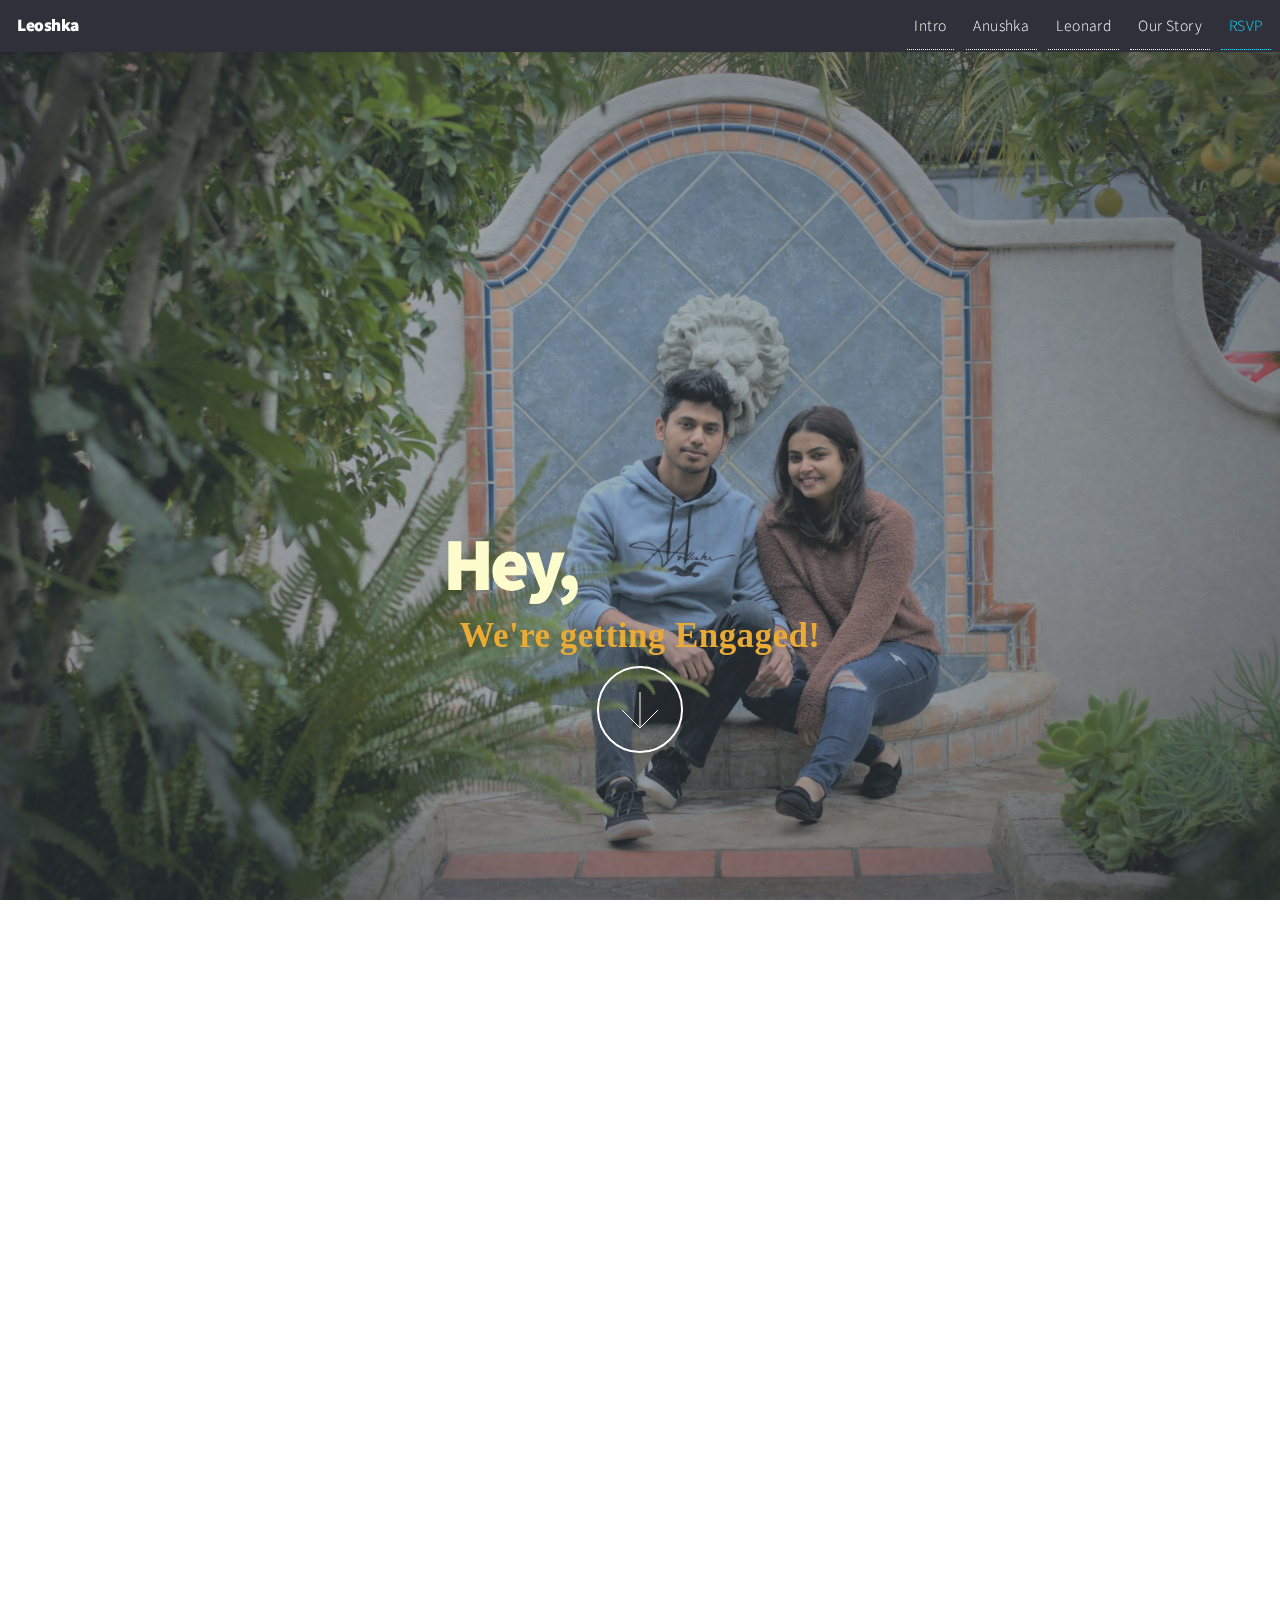
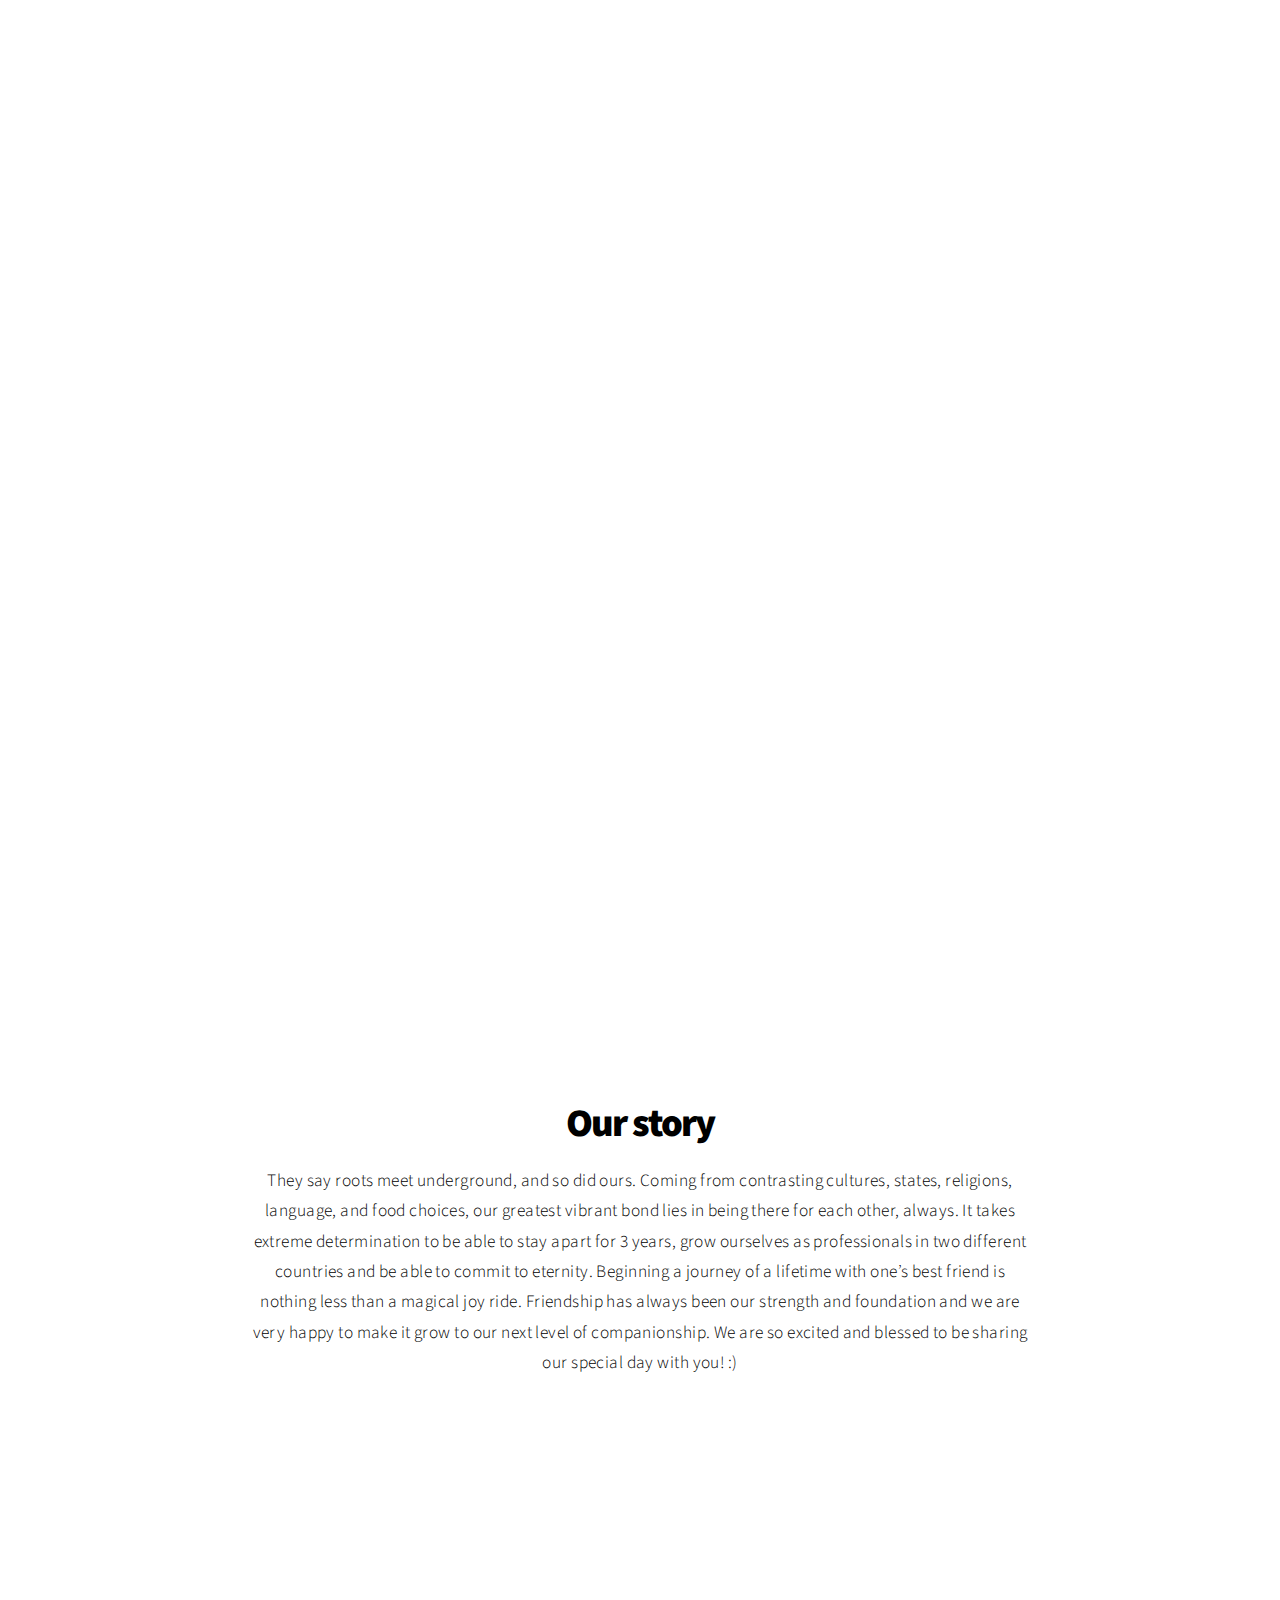
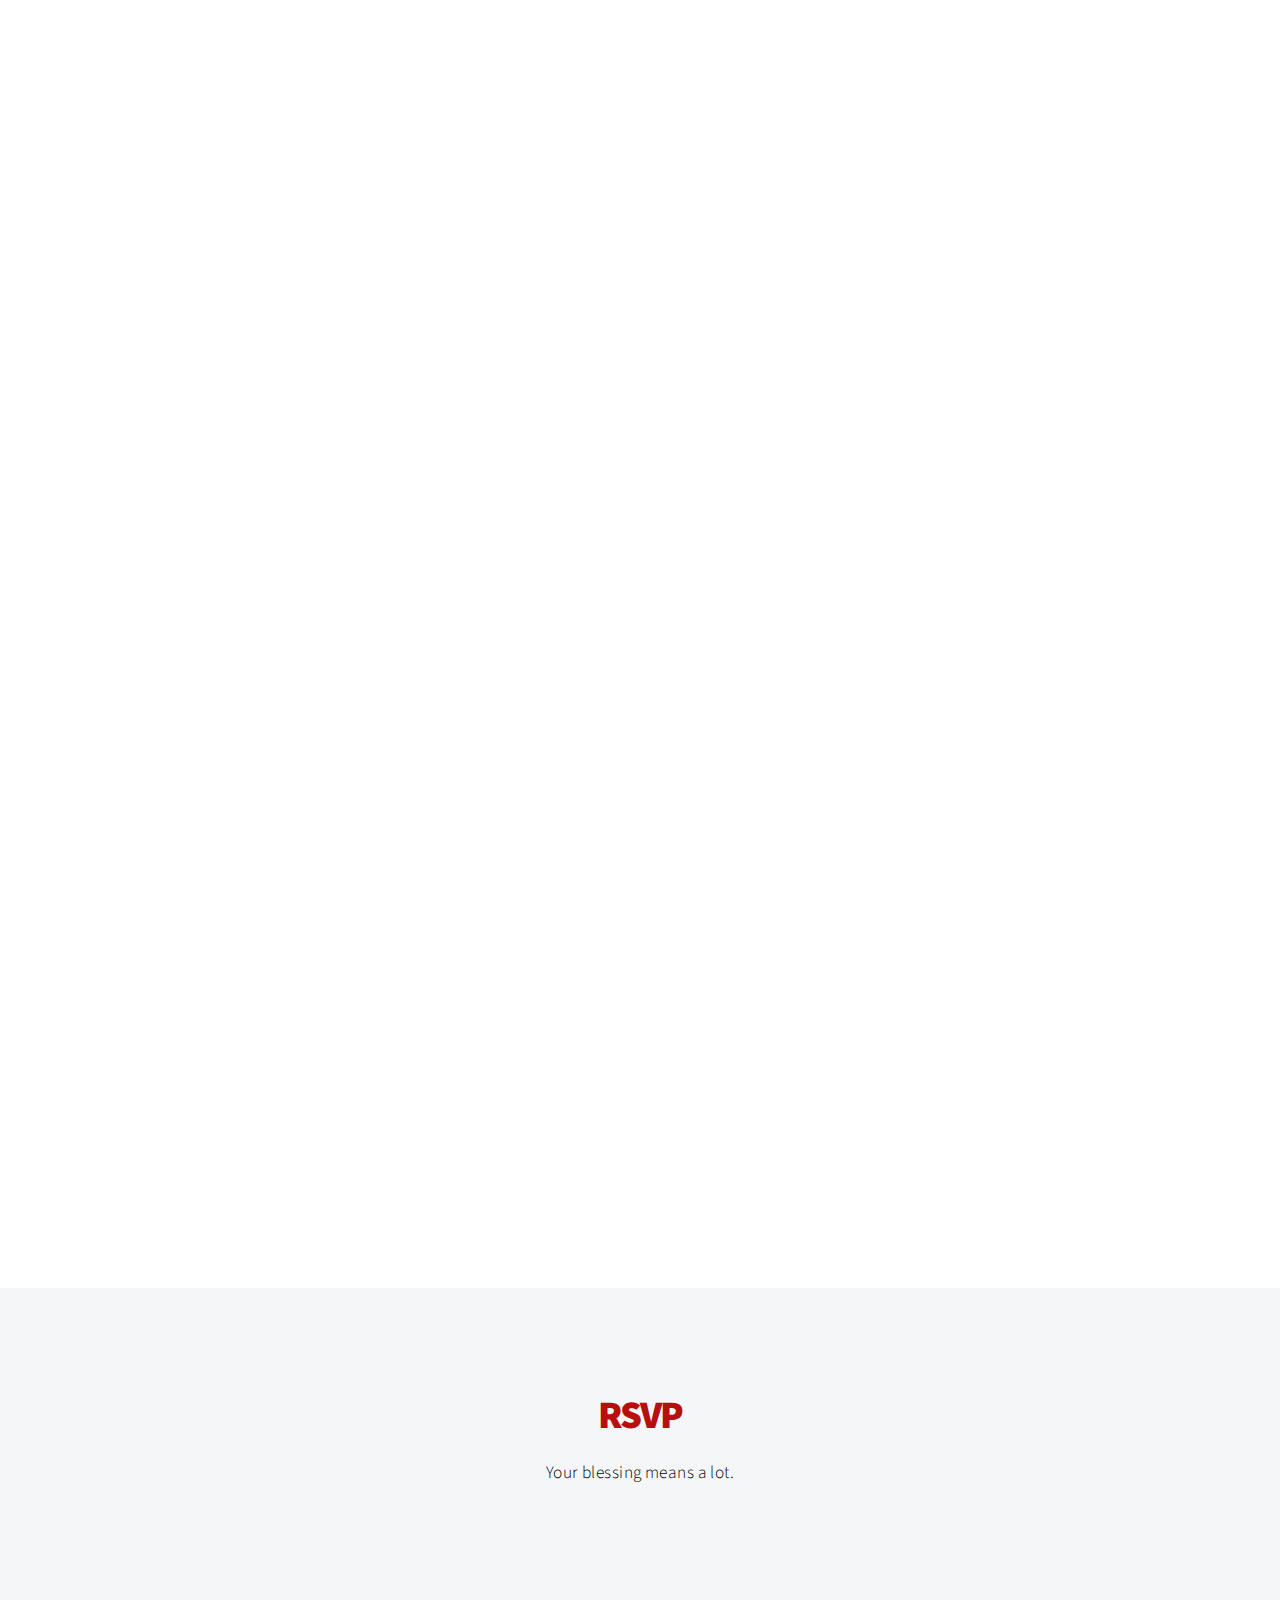
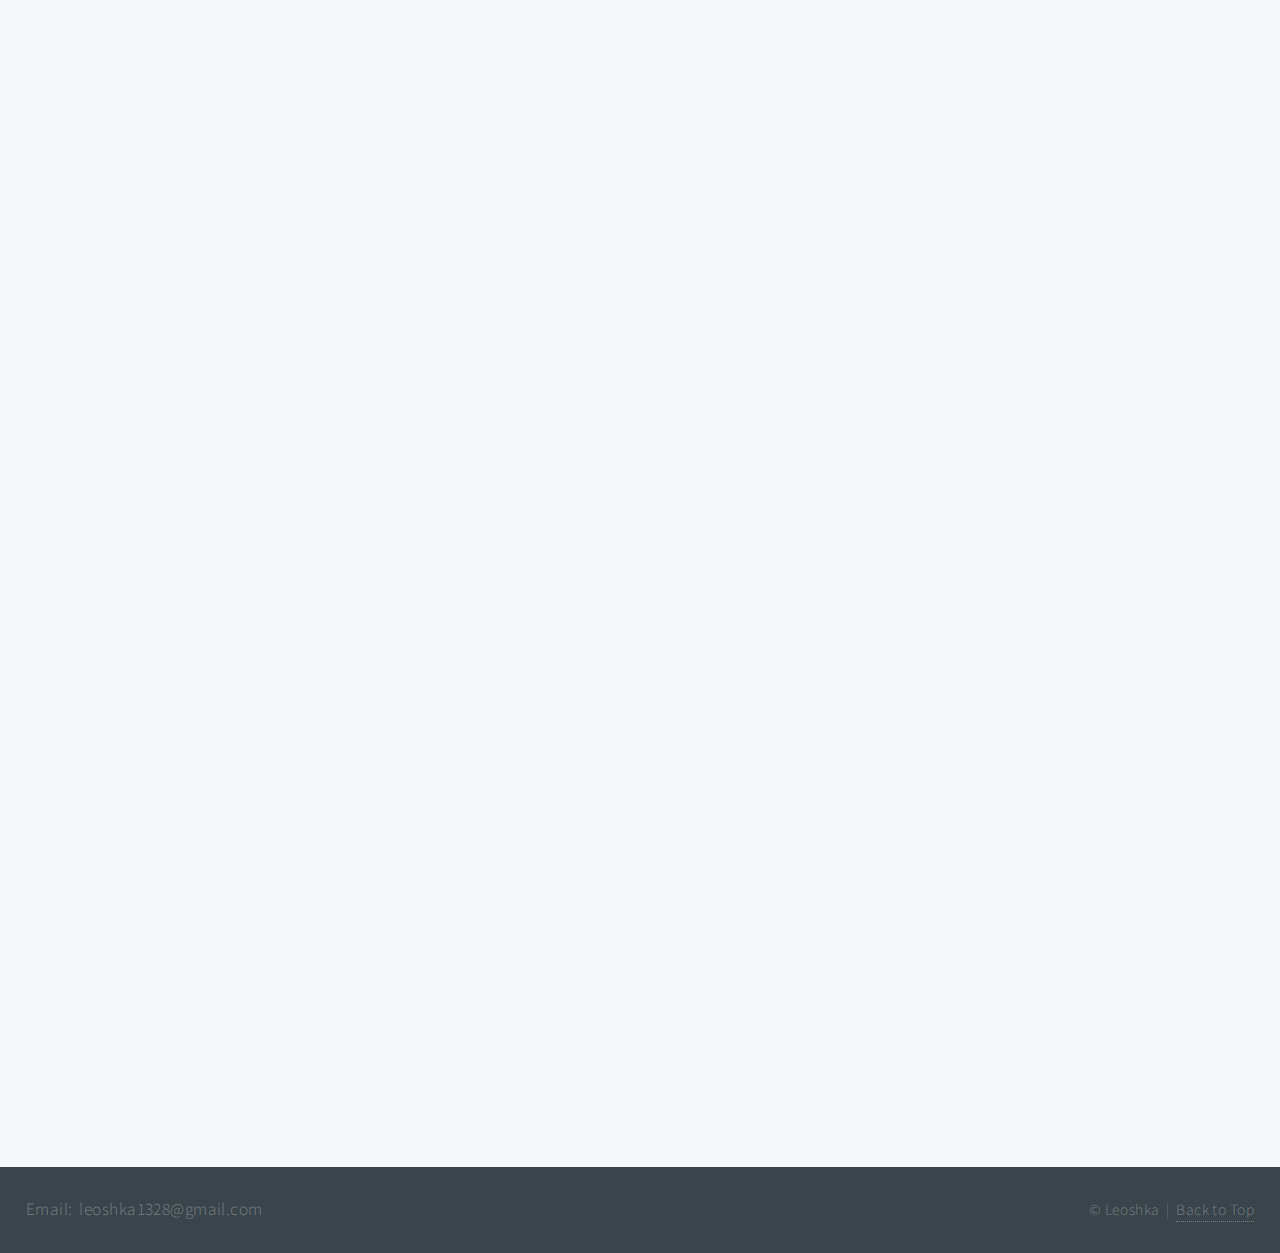
<file: index.html>
<!DOCTYPE HTML>
<html>
	<head>
		<title>Leoshka</title>
		<link rel="shortcut icon" type="image/x-icon" href="logo.ico"/>
		<meta charset="utf-8" />
		<meta name="viewport" content="width=device-width, initial-scale=1, user-scalable=no" />
		<link rel="stylesheet" href="assets/css/main.css" />
		<noscript><link rel="stylesheet" href="assets/css/noscript.css" /></noscript>
	</head>
	<body class="is-preload">

		<!-- Header -->
			<header id="header">
				<h1 style="color:white;">Leoshka</h1>
				<nav>
					<ul>
						<li><a style="color:white;" href="#intro">Intro</a></li>
						<li><a style="color:white;" href="#one">Anushka</a></li>
						<li><a style="color:white;" href="#two">Leonard</a></li>
						<li><a style="color:white;" href="#work">Our Story</a></li>
						<li><a style="color:rgb(11, 216, 243);" href="#contact">RSVP</a></li>
					</ul> 
				</nav>
			</header>

		<!-- Intro -->
			<section id="intro" class="main style1 dark fullscreen">
				<div class="content">
					<header>
						<h2 style = "position:relative; left:-130px; top:180px; font-size:75px; color:rgb(252, 252, 205)">Hey,</h2>
					</header>
					<p style = "position:relative; top:180px; font-size:35px; font-family: 'Brush Script MT'; color:rgb(233, 170, 54); font-weight:bold"><strong>We're getting Engaged!</strong></p>
					<footer style = "position:relative; top:160px">
						<a href="#one" class="button style2 down">More</a>
					</footer>
				</div>
			</section>

		<!-- One -->
			<section id="one" class="main style2 right dark fullscreen">
				<div class="content box style2">
					<header>
						<h2>Anushka Katyayan</h2>
					</header>
					<p>Anushka is bubbly, bright, and always in high spirits. She is a complete desi girl at heart. She had recently graduated from Arizona State University with a double Master's degree and is currently working in California in a Tech firm. She is a defence brat and has lived in multiple coastal cities, currently, Goa is her home, while her roots are from Bihar. She loves adventure and traveling to new places, also enjoys dancing and literature. She loves being with her family and relishes "desi khaana" and continental cuisines.</p>
				</div>
				<a href="#two" class="button style2 down anchored">Next</a>
			</section>

		<!-- Two -->
			<section id="two" class="main style2 left dark fullscreen">
				<div class="content box style2">
					<header>
						<h2>Leonard Linnus</h2>
					</header>
					<p>Leo is a charming young man with a gush of positive attitude, friendly and joyful. Leo is currently working in Canada in a consulting firm and is originally from Bangalore, while his parents are from Fort Kochi. He is passionate about traveling, videography, F1 racing and likes exploring various cuisines. He loves Biryani and his Mom's homemade food.</p>
				</div>
				<a href="#work" class="button style2 down anchored">Next</a>
			</section>

		<!-- Work -->
			<section id="work" class="main style3 primary">
				<div class="content">
					<header>
						<h2>Our story</h2>
						<p>They say roots meet underground, and so did ours. Coming from contrasting cultures, states, religions, language, and food choices, our greatest vibrant bond lies in being there for each other, always. It takes extreme determination to be able to stay apart for 3 years, grow ourselves as professionals in two different countries and be able to commit to eternity. Beginning a journey of a lifetime with one’s best friend is nothing less than a magical joy ride. Friendship has always been our strength and foundation and we are very happy to make it grow to our next level of companionship. We are so excited and blessed to be sharing our special day with you! :)</p>
					</header>

					<!-- Gallery  -->
						<div class="gallery">
							<article class="from-left">
								<a href="images/fulls/01.jpg" class="image fit"><img src="images/thumbs/01.jpg" class="image fit" title="Juliet's Balcony" style="max-width:100%" alt="" /></a>
							</article>
							<article class="from-right">
								<a href="images/fulls/02.jpg" class="image fit"><img src="images/thumbs/02.jpg" class="image fit" title="Hollywood Hues" style="max-width:100%" alt="" /></a>
							</article>
							<article class="from-left">
								<a href="images/fulls/03.jpg" class="image fit"><img src="images/thumbs/03.jpg" class="image fit" title="Aries" style="max-width:100%" alt="" /></a>
							</article>
							<article class="from-right">
								<a href="images/fulls/04.jpg" class="image fit"><img src="images/thumbs/04.jpg" class="image fit" title="Aquarius" style="max-width:100%" alt="" /></a>
							</article>
							<article class="from-left">
								<a href="images/fulls/05.jpg" class="image fit"><img src="images/thumbs/05.jpg" class="image fit" title="The sparkling shell" style="max-width:100%" alt="" /></a>
							</article>
							<article class="from-right">
								<a href="images/fulls/06.jpg" class="image fit"><img src="images/thumbs/06.jpg" class="image fit" title="It's all Christmassy!" style="max-width:100%" alt="" /></a>
							</article>
						</div>

				</div>
			</section>

		<!-- Contact -->
			<section id="contact" class="main style3 secondary">
				<div class="content">
					<header>
						<h2 style="color:rgb(185, 14, 14);">RSVP</h2>
						<p>Your blessing means a lot.</p>
					</header>
					<iframe src="https://docs.google.com/forms/d/e/1FAIpQLSfuK9tLm_g-jn-Wac6hlnJ80EEn1vLoM3p_OeiW5T2ZLk_r7Q/viewform?embedded=true" width=100% height="1225" frameborder="0" marginheight="0" marginwidth="30">Loading…</iframe>
				</div>
			</section>

		<!-- Footer -->
			<footer id="footer">

				<!-- Icons -->
					<ul class="icons">
						<li>Email: &nbsp</li><li><a href="mailto:leoshka1328@gmail.com">leoshka1328@gmail.com</a></li>
					</ul>

				<!-- Menu -->
					<ul class="menu">
						<li>&copy; Leoshka</li><li><a href="#intro">Back to Top</a></li>
					</ul>

			</footer>

		<!-- Scripts -->
			<script src="assets/js/jquery.min.js"></script>
			<script src="assets/js/jquery.poptrox.min.js"></script>
			<script src="assets/js/jquery.scrolly.min.js"></script>
			<script src="assets/js/jquery.scrollex.min.js"></script>
			<script src="assets/js/browser.min.js"></script>
			<script src="assets/js/breakpoints.min.js"></script>
			<script src="assets/js/util.js"></script>
			<script src="assets/js/main.js"></script>

	</body>
</html>
</file>
<file: assets/css/noscript.css>
/* Loader */

	body:before, body:after {
		display: none;
	}
</file>
<file: assets/css/main.css>
@import url("https://fonts.googleapis.com/css?family=Source+Sans+Pro:300,900");
@import url("fontawesome-all.min.css");


html, body, div, span, applet, object,
iframe, h1, h2, h3, h4, h5, h6, p, blockquote,
pre, a, abbr, acronym, address, big, cite,
code, del, dfn, em, img, ins, kbd, q, s, samp,
small, strike, strong, sub, sup, tt, var, b,
u, i, center, dl, dt, dd, ol, ul, li, fieldset,
form, label, legend, table, caption, tbody,
tfoot, thead, tr, th, td, article, aside,
canvas, details, embed, figure, figcaption,
footer, header, hgroup, menu, nav, output, ruby,
section, summary, time, mark, audio, video {
	margin: 0;
	padding: 0;
	border: 0;
	font-size: 100%;
	font: inherit;
	vertical-align: baseline;}

article, aside, details, figcaption, figure,
footer, header, hgroup, menu, nav, section {
	display: block;}

body {
	line-height: 1;
}

ol, ul {
	list-style: none;
}

blockquote, q {
	quotes: none;
}

	blockquote:before, blockquote:after, q:before, q:after {
		content: '';
		content: none;
	}

table {
	border-collapse: collapse;
	border-spacing: 0;
}

body {
	-webkit-text-size-adjust: none;
}

mark {
	background-color: transparent;
	color: inherit;
}

input::-moz-focus-inner {
	border: 0;
	padding: 0;
}

input, select, textarea {
	-moz-appearance: none;
	-webkit-appearance: none;
	-ms-appearance: none;
	appearance: none;
}

/* Basic */

	@-ms-viewport {
		width: device-width;
	}

	html {
		height: 100%;
	}

	html {
		box-sizing: border-box;
	}

	*, *:before, *:after {
		box-sizing: inherit;
	}

	body {
		background: #ffffff;
		height: 100%;
		min-width: 320px;
	}

		body.is-preload *, body.is-preload *:before, body.is-preload *:after {
			-moz-animation: none !important;
			-webkit-animation: none !important;
			-ms-animation: none !important;
			animation: none !important;
			-moz-transition: none !important;
			-webkit-transition: none !important;
			-ms-transition: none !important;
			transition: none !important;
		}

/* Spinner */

	@-moz-keyframes spinner-rotate {
		0% {
			-moz-transform: scale(1) rotate(0deg);
			-webkit-transform: scale(1) rotate(0deg);
			-ms-transform: scale(1) rotate(0deg);
			transform: scale(1) rotate(0deg);
		}

		100% {
			-moz-transform: scale(1) rotate(360deg);
			-webkit-transform: scale(1) rotate(360deg);
			-ms-transform: scale(1) rotate(360deg);
			transform: scale(1) rotate(360deg);
		}
	}

	@-webkit-keyframes spinner-rotate {
		0% {
			-moz-transform: scale(1) rotate(0deg);
			-webkit-transform: scale(1) rotate(0deg);
			-ms-transform: scale(1) rotate(0deg);
			transform: scale(1) rotate(0deg);
		}

		100% {
			-moz-transform: scale(1) rotate(360deg);
			-webkit-transform: scale(1) rotate(360deg);
			-ms-transform: scale(1) rotate(360deg);
			transform: scale(1) rotate(360deg);
		}
	}

	@-ms-keyframes spinner-rotate {
		0% {
			-moz-transform: scale(1) rotate(0deg);
			-webkit-transform: scale(1) rotate(0deg);
			-ms-transform: scale(1) rotate(0deg);
			transform: scale(1) rotate(0deg);
		}

		100% {
			-moz-transform: scale(1) rotate(360deg);
			-webkit-transform: scale(1) rotate(360deg);
			-ms-transform: scale(1) rotate(360deg);
			transform: scale(1) rotate(360deg);
		}
	}

	@keyframes spinner-rotate {
		0% {
			-moz-transform: scale(1) rotate(0deg);
			-webkit-transform: scale(1) rotate(0deg);
			-ms-transform: scale(1) rotate(0deg);
			transform: scale(1) rotate(0deg);
		}

		100% {
			-moz-transform: scale(1) rotate(360deg);
			-webkit-transform: scale(1) rotate(360deg);
			-ms-transform: scale(1) rotate(360deg);
			transform: scale(1) rotate(360deg);
		}
	}

/* Loader */

	@-moz-keyframes spinner-show {
		0% {
			opacity: 0;
		}

		100% {
			opacity: 1;
		}
	}

	@-webkit-keyframes spinner-show {
		0% {
			opacity: 0;
		}

		100% {
			opacity: 1;
		}
	}

	@-ms-keyframes spinner-show {
		0% {
			opacity: 0;
		}

		100% {
			opacity: 1;
		}
	}

	@keyframes spinner-show {
		0% {
			opacity: 0;
		}

		100% {
			opacity: 1;
		}
	}

	@-moz-keyframes spinner-hide {
		0% {
			-moz-transform: scale(1) rotate(0deg);
			-webkit-transform: scale(1) rotate(0deg);
			-ms-transform: scale(1) rotate(0deg);
			transform: scale(1) rotate(0deg);
			color: #e5e6e7;
			z-index: 100001;
		}

		99% {
			-moz-transform: scale(0.5) rotate(360deg);
			-webkit-transform: scale(0.5) rotate(360deg);
			-ms-transform: scale(0.5) rotate(360deg);
			transform: scale(0.5) rotate(360deg);
			color: #e5e6e7;
			z-index: 100001;
		}

		100% {
			-moz-transform: scale(0.5) rotate(360deg);
			-webkit-transform: scale(0.5) rotate(360deg);
			-ms-transform: scale(0.5) rotate(360deg);
			transform: scale(0.5) rotate(360deg);
			color: #e5e6e7;
			z-index: -1;
		}
	}

	@-webkit-keyframes spinner-hide {
		0% {
			-moz-transform: scale(1) rotate(0deg);
			-webkit-transform: scale(1) rotate(0deg);
			-ms-transform: scale(1) rotate(0deg);
			transform: scale(1) rotate(0deg);
			color: #e5e6e7;
			z-index: 100001;
		}

		99% {
			-moz-transform: scale(0.5) rotate(360deg);
			-webkit-transform: scale(0.5) rotate(360deg);
			-ms-transform: scale(0.5) rotate(360deg);
			transform: scale(0.5) rotate(360deg);
			color: #e5e6e7;
			z-index: 100001;
		}

		100% {
			-moz-transform: scale(0.5) rotate(360deg);
			-webkit-transform: scale(0.5) rotate(360deg);
			-ms-transform: scale(0.5) rotate(360deg);
			transform: scale(0.5) rotate(360deg);
			color: #e5e6e7;
			z-index: -1;
		}
	}

	@-ms-keyframes spinner-hide {
		0% {
			-moz-transform: scale(1) rotate(0deg);
			-webkit-transform: scale(1) rotate(0deg);
			-ms-transform: scale(1) rotate(0deg);
			transform: scale(1) rotate(0deg);
			color: #e5e6e7;
			z-index: 100001;
		}

		99% {
			-moz-transform: scale(0.5) rotate(360deg);
			-webkit-transform: scale(0.5) rotate(360deg);
			-ms-transform: scale(0.5) rotate(360deg);
			transform: scale(0.5) rotate(360deg);
			color: #e5e6e7;
			z-index: 100001;
		}

		100% {
			-moz-transform: scale(0.5) rotate(360deg);
			-webkit-transform: scale(0.5) rotate(360deg);
			-ms-transform: scale(0.5) rotate(360deg);
			transform: scale(0.5) rotate(360deg);
			color: #e5e6e7;
			z-index: -1;
		}
	}

	@keyframes spinner-hide {
		0% {
			-moz-transform: scale(1) rotate(0deg);
			-webkit-transform: scale(1) rotate(0deg);
			-ms-transform: scale(1) rotate(0deg);
			transform: scale(1) rotate(0deg);
			color: #e5e6e7;
			z-index: 100001;
		}

		99% {
			-moz-transform: scale(0.5) rotate(360deg);
			-webkit-transform: scale(0.5) rotate(360deg);
			-ms-transform: scale(0.5) rotate(360deg);
			transform: scale(0.5) rotate(360deg);
			color: #e5e6e7;
			z-index: 100001;
		}

		100% {
			-moz-transform: scale(0.5) rotate(360deg);
			-webkit-transform: scale(0.5) rotate(360deg);
			-ms-transform: scale(0.5) rotate(360deg);
			transform: scale(0.5) rotate(360deg);
			color: #e5e6e7;
			z-index: -1;
		}
	}

	@-moz-keyframes overlay-hide {
		0% {
			opacity: 1;
			z-index: 100000;
		}

		15% {
			opacity: 1;
			z-index: 100000;
		}

		99% {
			opacity: 0;
			z-index: 100000;
		}

		100% {
			opacity: 0;
			z-index: -1;
		}
	}

	@-webkit-keyframes overlay-hide {
		0% {
			opacity: 1;
			z-index: 100000;
		}

		15% {
			opacity: 1;
			z-index: 100000;
		}

		99% {
			opacity: 0;
			z-index: 100000;
		}

		100% {
			opacity: 0;
			z-index: -1;
		}
	}

	@-ms-keyframes overlay-hide {
		0% {
			opacity: 1;
			z-index: 100000;
		}

		15% {
			opacity: 1;
			z-index: 100000;
		}

		99% {
			opacity: 0;
			z-index: 100000;
		}

		100% {
			opacity: 0;
			z-index: -1;
		}
	}

	@keyframes overlay-hide {
		0% {
			opacity: 1;
			z-index: 100000;
		}

		15% {
			opacity: 1;
			z-index: 100000;
		}

		99% {
			opacity: 0;
			z-index: 100000;
		}

		100% {
			opacity: 0;
			z-index: -1;
		}
	}

	body {
		text-decoration: none;
	}

		body:before {
			-moz-animation: spinner-show 1.5s 1 0.25s ease forwards, spinner-hide 0.25s ease-in-out forwards !important;
			-webkit-animation: spinner-show 1.5s 1 0.25s ease forwards, spinner-hide 0.25s ease-in-out forwards !important;
			-ms-animation: spinner-show 1.5s 1 0.25s ease forwards, spinner-hide 0.25s ease-in-out forwards !important;
			animation: spinner-show 1.5s 1 0.25s ease forwards, spinner-hide 0.25s ease-in-out forwards !important;
			-moz-transform-origin: 50% 50%;
			-webkit-transform-origin: 50% 50%;
			-ms-transform-origin: 50% 50%;
			transform-origin: 50% 50%;
			-moz-osx-font-smoothing: grayscale;
			-webkit-font-smoothing: antialiased;
			font-family: FontAwesome;
			font-style: normal;
			font-weight: normal;
			text-transform: none !important;
			color: #e5e6e7;
			content: '\f1ce';
			cursor: default;
			display: block;
			font-size: 2em;
			height: 2em;
			left: 50%;
			line-height: 2em;
			margin: -1em 0 0 -1em;
			opacity: 0;
			position: fixed;
			text-align: center;
			top: 50%;
			width: 2em;
			z-index: -1;
		}

		body:after {
			-moz-animation: overlay-hide 1.5s ease-in forwards !important;
			-webkit-animation: overlay-hide 1.5s ease-in forwards !important;
			-ms-animation: overlay-hide 1.5s ease-in forwards !important;
			animation: overlay-hide 1.5s ease-in forwards !important;
			background: #ffffff;
			content: '';
			display: block;
			height: 100%;
			left: 0;
			opacity: 0;
			position: fixed;
			top: 0;
			width: 100%;
			z-index: -1;
		}

		body.is-preload:before {
			-moz-animation: spinner-show 1.5s 1 0.25s ease forwards, spinner-rotate 0.75s infinite linear !important;
			-webkit-animation: spinner-show 1.5s 1 0.25s ease forwards, spinner-rotate 0.75s infinite linear !important;
			-ms-animation: spinner-show 1.5s 1 0.25s ease forwards, spinner-rotate 0.75s infinite linear !important;
			animation: spinner-show 1.5s 1 0.25s ease forwards, spinner-rotate 0.75s infinite linear !important;
			z-index: 100001;
		}

		body.is-preload:after {
			-moz-animation: none !important;
			-webkit-animation: none !important;
			-ms-animation: none !important;
			animation: none !important;
			opacity: 1;
			z-index: 100000;
		}

	@media (-webkit-min-device-pixel-ratio: 2) {

		body:before {
			line-height: 2.025em;
		}

	}

/* Type */

	body, input, textarea, select {
		font-family: "Source Sans Pro", "sans-serif";
		font-weight: 300;
		font-size: 18pt;
		line-height: 1.75em;
		color: #000000;
		letter-spacing: 0.025em;
	}

	a {
		-moz-transition: border-color 0.2s ease-in-out, color 0.2s ease-in-out;
		-webkit-transition: border-color 0.2s ease-in-out, color 0.2s ease-in-out;
		-ms-transition: border-color 0.2s ease-in-out, color 0.2s ease-in-out;
		transition: border-color 0.2s ease-in-out, color 0.2s ease-in-out;
		border-bottom: dotted 1px;
		color: #e44c65;
		text-decoration: none;
	}

		a:hover {
			color: #e44c65 !important;
			border-bottom-color: transparent;
		}

	strong, b {
		color: #ffffff;
		font-weight: 300;
	}

		@media screen and (max-width: 1920px) {

			body, input, textarea, select {
				font-size: 17pt;
			}

		}

		@media screen and (max-width: 1680px) {

			body, input, textarea, select {
				font-size: 15pt;
			}

		}

		@media screen and (max-width: 1280px) {

			body, input, textarea, select {
				font-size: 13pt;
			}

		}

		@media screen and (max-width: 1000px) {

			body, input, textarea, select {
				font-size: 13pt;
			}

		}

		@media screen and (max-width: 736px) {

			body, input, textarea, select {
				font-size: 12pt;
				line-height: 1.5em;
			}

		}

	h1, h2, h3, h4, h5, h6 {
		font-weight: 900;
		color: inherit;
		letter-spacing: -0.0325em;
	}

		h1 a, h2 a, h3 a, h4 a, h5 a, h6 a {
			color: inherit;
			text-decoration: none;
		}

	h2 {
		font-size: 2.25em;
		line-height: 1.25em;
		letter-spacing: -0.05em;
	}

	@media screen and (max-width: 736px) {

		h2 {
			font-size: 1.5em;
		}

	}

	strong, b {
		font-weight: 900;
		color: inherit;
	}

	em, i {
		font-style: italic;
	}

	a {
		-moz-transition: color 0.2s ease-in-out;
		-webkit-transition: color 0.2s ease-in-out;
		-ms-transition: color 0.2s ease-in-out;
		transition: color 0.2s ease-in-out;
		color: #98c593;
	}

	sub {
		position: relative;
		top: 0.5em;
		font-size: 0.8em;
	}

	sup {
		position: relative;
		top: -0.5em;
		font-size: 0.8em;
	}

	hr {
		border: 0;
		border-top: solid 1px #e5e6e7;
	}

	blockquote {
		border-left: solid 0.5em #e5e6e7;
		padding: 1em 0 1em 2em;
		font-style: italic;
	}

	p, ul, ol, dl, table {
		margin-bottom: 1em;
	}

/* Box */

	.box {
		background: #ffffff;
		color: #39454b;
		padding: 2em;
	}

		.box > :last-child {
			margin-bottom: 0;
		}

		.box.style2 {
			padding: 3.5em 2.5em 3.5em 2.5em;
		}

		@media screen and (max-width: 736px) {

			.box {
				padding: 1em;
			}

				.box.style2 {
					padding: 1.5em 1.25em 1.5em 1.25em;
					background-color: rgba(255, 255, 255, 0.9);
				}

		}

/* Button */

	input[type="button"],
	input[type="submit"],
	input[type="reset"],
	.button,
	button {
		-moz-appearance: none;
		-webkit-appearance: none;
		-ms-appearance: none;
		appearance: none;
		-moz-transition: background-color 0.2s ease-in-out;
		-webkit-transition: background-color 0.2s ease-in-out;
		-ms-transition: background-color 0.2s ease-in-out;
		transition: background-color 0.2s ease-in-out;
		background-color: #98c593;
		border: 0;
		border-radius: 3.5em;
		color: #ffffff;
		cursor: pointer;
		display: inline-block;
		height: 3.5em;
		line-height: 3.5em;
		outline: 0;
		padding: 0 2em 0 2em;
		position: relative;
		text-align: center;
		text-decoration: none;
	}

		input[type="button"].down,
		input[type="submit"].down,
		input[type="reset"].down,
		.button.down,
		button.down {
			width: 5em;
			height: 5em;
			line-height: 4.5em;
			padding: 0;
			background-image: url("images/dark-arrow.svg");
			background-position: center center;
			background-repeat: no-repeat;
			text-indent: -10em;
			overflow: hidden;
		}

			input[type="button"].down.anchored,
			input[type="submit"].down.anchored,
			input[type="reset"].down.anchored,
			.button.down.anchored,
			button.down.anchored {
				bottom: 0;
				border-bottom: 0;
				border-radius: 3em 3em 0 0;
				height: 4.5em;
				margin-left: -2.5em;
			}

		input[type="button"].anchored,
		input[type="submit"].anchored,
		input[type="reset"].anchored,
		.button.anchored,
		button.anchored {
			position: absolute;
			left: 50%;
		}

		input[type="button"]:hover,
		input[type="submit"]:hover,
		input[type="reset"]:hover,
		.button:hover,
		button:hover {
			background-color: #a8cea4;
		}

		input[type="button"]:active,
		input[type="submit"]:active,
		input[type="reset"]:active,
		.button:active,
		button:active {
			background-color: #88bc82;
		}

		input[type="button"].style2,
		input[type="submit"].style2,
		input[type="reset"].style2,
		.button.style2,
		button.style2 {
			background-color: transparent;
			border: solid 2px #e5e6e7;
			color: inherit;
		}

			input[type="button"].style2:hover,
			input[type="submit"].style2:hover,
			input[type="reset"].style2:hover,
			.button.style2:hover,
			button.style2:hover {
				background-color: rgba(229, 230, 231, 0.25);
			}

			input[type="button"].style2:active,
			input[type="submit"].style2:active,
			input[type="reset"].style2:active,
			.button.style2:active,
			button.style2:active {
				background-color: rgba(229, 230, 231, 0.375);
			}

			input[type="button"].style2.down,
			input[type="submit"].style2.down,
			input[type="reset"].style2.down,
			.button.style2.down,
			button.style2.down {
				background-image: url("images/arrow.svg");
			}

/* Form */

	form {
		margin: 0 0 2em 0;
	}

		form > :last-child {
			margin-bottom: 0;
		}

		form > .fields {
			display: -moz-flex;
			display: -webkit-flex;
			display: -ms-flex;
			display: flex;
			-moz-flex-wrap: wrap;
			-webkit-flex-wrap: wrap;
			-ms-flex-wrap: wrap;
			flex-wrap: wrap;
			width: calc(100% + 3em);
			margin: -1.5em 0 2em -1.5em;
		}

			form > .fields > .field {
				-moz-flex-grow: 0;
				-webkit-flex-grow: 0;
				-ms-flex-grow: 0;
				flex-grow: 0;
				-moz-flex-shrink: 0;
				-webkit-flex-shrink: 0;
				-ms-flex-shrink: 0;
				flex-shrink: 0;
				padding: 1.5em 0 0 1.5em;
				width: calc(100% - 1.5em);
			}

				form > .fields > .field.half {
					width: calc(50% - 0.75em);
				}

				form > .fields > .field.third {
					width: calc(100%/3 - 0.5em);
				}

				form > .fields > .field.quarter {
					width: calc(25% - 0.375em);
				}

		@media screen and (max-width: 480px) {

			form > .fields {
				width: calc(100% + 2em);
				margin: -1em 0 2em -1em;
			}

				form > .fields > .field {
					padding: 1em 0 0 1em;
					width: calc(100% - 1em);
				}

					form > .fields > .field.half {
						width: calc(100% - 1em);
					}

					form > .fields > .field.third {
						width: calc(100% - 1em);
					}

					form > .fields > .field.quarter {
						width: calc(100% - 1em);
					}

		}

	label {
		display: block;
	}

	input[type="text"],
	input[type="password"],
	input[type="email"],
	input[type="tel"],
	input[type="search"],
	input[type="url"],
	select,
	textarea {
		-moz-appearance: none;
		-webkit-appearance: none;
		-ms-appearance: none;
		appearance: none;
		-moz-transition: border-color 0.2s ease-in-out, color 0.2s ease-in-out;
		-webkit-transition: border-color 0.2s ease-in-out, color 0.2s ease-in-out;
		-ms-transition: border-color 0.2s ease-in-out, color 0.2s ease-in-out;
		transition: border-color 0.2s ease-in-out, color 0.2s ease-in-out;
		color: #39454b;
		display: block;
		width: 100%;
		padding: 0.65em 0.75em;
		background: none;
		border: solid 2px #e5e6e7;
		color: inherit;
		border-radius: 0.5em;
		outline: none;
	}

		input[type="text"]:focus,
		input[type="password"]:focus,
		input[type="email"]:focus,
		input[type="tel"]:focus,
		input[type="search"]:focus,
		input[type="url"]:focus,
		select:focus,
		textarea:focus {
			border-color: #9ac8e9;
		}

	input[type="text"],
	input[type="password"],
	input[type="email"],
	input[type="tel"],
	input[type="search"],
	input[type="url"],
	select {
		line-height: 1.35em;
	}

	textarea {
		min-height: 8em;
	}

	::-moz-focus-inner {
		border: 0;
	}

	::-webkit-input-placeholder {
		opacity: 0.375;
	}

	:-moz-placeholder {
		opacity: 0.375;
	}

	::-moz-placeholder {
		opacity: 0.375;
	}

	:-ms-input-placeholder {
		opacity: 0.375;
	}

/* Icon */

	.icon {
		text-decoration: none;
		position: relative;
		text-decoration: none;
	}

		.icon:before {
			-moz-osx-font-smoothing: grayscale;
			-webkit-font-smoothing: antialiased;
			display: inline-block;
			font-style: normal;
			font-variant: normal;
			text-rendering: auto;
			line-height: 1;
			text-transform: none !important;
			font-family: 'Font Awesome 5 Free';
			font-weight: 400;
		}

		.icon:before {
			line-height: inherit;
		}

		.icon > .label {
			display: none;
		}

		.icon.solid:before {
			font-weight: 900;
		}

		.icon.brands:before {
			font-family: 'Font Awesome 5 Brands';
		}

/* Image */

	.image {
		position: relative;
		display: inline-block;
	}

		.image:before {
			content: '';
			position: absolute;
			left: 0;
			top: 0;
			width: 100%;
			height: 100%;
			background: url("images/overlay.png");
		}

		.image img {
			display: block;
			width: 100%;
		}

		.image.featured {
			display: block;
			width: 100%;
			margin: 0 0 2em 0;
		}

		.image.fit {
			display: block;
			width: 100%;
		}

		.image.left {
			float: left;
			margin: 0 2em 2em 0;
		}

		.image.centered {
			display: block;
			margin: 0 0 2em 0;
		}

			.image.centered img {
				margin: 0 auto;
				width: auto;
			}

/* List */

	ul.default {
		list-style: disc;
		padding-left: 1em;
	}

		ul.default li {
			padding-left: 0.5em;
		}

	ul.menu {
		cursor: default;
	}

		ul.menu li {
			display: inline-block;
			line-height: 1em;
			border-left: solid 1px #e5e6e7;
			padding: 0 0 0 0.5em;
			margin: 0 0 0 0.5em;
		}

			ul.menu li:first-child {
				border-left: 0;
				padding-left: 0;
				margin-left: 0;
			}

	ol.default {
		list-style: decimal;
		padding-left: 1.25em;
	}

		ol.default li {
			padding-left: 0.25em;
		}

/* Actions */

	ul.actions {
		display: -moz-flex;
		display: -webkit-flex;
		display: -ms-flex;
		display: flex;
		cursor: default;
		list-style: none;
		margin-left: -1em;
		padding-left: 0;
	}

		ul.actions li {
			padding: 0 0 0 1em;
			vertical-align: middle;
		}

		ul.actions.special {
			-moz-justify-content: center;
			-webkit-justify-content: center;
			-ms-justify-content: center;
			justify-content: center;
			width: 100%;
			margin-left: 0;
		}

			ul.actions.special li:first-child {
				padding-left: 0;
			}

		ul.actions.stacked {
			-moz-flex-direction: column;
			-webkit-flex-direction: column;
			-ms-flex-direction: column;
			flex-direction: column;
			margin-left: 0;
		}

			ul.actions.stacked li {
				padding: 1.3em 0 0 0;
			}

				ul.actions.stacked li:first-child {
					padding-top: 0;
				}

		ul.actions.fit {
			width: calc(100% + 1em);
		}

			ul.actions.fit li {
				-moz-flex-grow: 1;
				-webkit-flex-grow: 1;
				-ms-flex-grow: 1;
				flex-grow: 1;
				-moz-flex-shrink: 1;
				-webkit-flex-shrink: 1;
				-ms-flex-shrink: 1;
				flex-shrink: 1;
				width: 100%;
			}

				ul.actions.fit li > * {
					width: 100%;
				}

			ul.actions.fit.stacked {
				width: 100%;
			}

		@media screen and (max-width: 480px) {

			ul.actions:not(.fixed) {
				-moz-flex-direction: column;
				-webkit-flex-direction: column;
				-ms-flex-direction: column;
				flex-direction: column;
				margin-left: 0;
				width: 100% !important;
			}

				ul.actions:not(.fixed) li {
					-moz-flex-grow: 1;
					-webkit-flex-grow: 1;
					-ms-flex-grow: 1;
					flex-grow: 1;
					-moz-flex-shrink: 1;
					-webkit-flex-shrink: 1;
					-ms-flex-shrink: 1;
					flex-shrink: 1;
					padding: 1em 0 0 0;
					text-align: center;
					width: 100%;
				}

					ul.actions:not(.fixed) li > * {
						width: 100%;
					}

					ul.actions:not(.fixed) li:first-child {
						padding-top: 0;
					}

					ul.actions:not(.fixed) li input[type="submit"],
					ul.actions:not(.fixed) li input[type="reset"],
					ul.actions:not(.fixed) li input[type="button"],
					ul.actions:not(.fixed) li button,
					ul.actions:not(.fixed) li .button {
						width: 100%;
					}

						ul.actions:not(.fixed) li input[type="submit"].icon:before,
						ul.actions:not(.fixed) li input[type="reset"].icon:before,
						ul.actions:not(.fixed) li input[type="button"].icon:before,
						ul.actions:not(.fixed) li button.icon:before,
						ul.actions:not(.fixed) li .button.icon:before {
							margin-left: -0.5rem;
						}

		}

/* Icons */

	ul.icons {
		cursor: default;
	}

		ul.icons li {
			display: inline-block;
		}

		ul.icons a {
			display: inline-block;
			width: 2em;
			height: 2em;
			line-height: 2em;
			text-align: center;
			border: 0;
		}

/* Sections/Article */

	header {
		margin-bottom: 1em;
	}

		header p {
			display: block;
			margin: 1em 0 0 0;
			padding: 0 0 0.5em 0;
		}

	footer {
		margin-top: 2em;
	}

/* Table */

	table {
		width: 100%;
	}

		table.default {
			width: 100%;
		}

			table.default tbody tr:nth-child(2n+2) {
				background: rgba(229, 230, 231, 0.5);
			}

			table.default td {
				padding: 0.5em 1em 0.5em 1em;
			}

			table.default th {
				text-align: left;
				font-weight: 900;
				padding: 0.5em 1em 0.5em 1em;
			}

			table.default thead {
				background: #39454b;
				color: #ffffff;
			}

			table.default tfoot {
				background: #e5e6e7;
			}

/* Poptrox */

	.poptrox-popup {
		-moz-box-sizing: content-box;
		-webkit-box-sizing: content-box;
		-ms-box-sizing: content-box;
		box-sizing: content-box;
		background: #fff;
		padding-bottom: 3em;
		box-shadow: 0 0.1em 0.15em 0 rgba(0, 0, 0, 0.15);
	}

		.poptrox-popup .loader {
			position: absolute;
			top: 50%;
			left: 50%;
			margin: -1em 0 0 -1em;
			width: 2em;
			height: 2em;
			display: block;
			font-size: 2em;
		}

			.poptrox-popup .loader:before {
				-moz-animation: spinner-rotate 0.75s infinite linear !important;
				-webkit-animation: spinner-rotate 0.75s infinite linear !important;
				-ms-animation: spinner-rotate 0.75s infinite linear !important;
				animation: spinner-rotate 0.75s infinite linear !important;
				-moz-osx-font-smoothing: grayscale;
				-webkit-font-smoothing: antialiased;
				font-family: FontAwesome;
				font-style: normal;
				font-weight: normal;
				text-transform: none !important;
				color: #e5e6e7;
				content: '\f1ce';
				cursor: default;
				display: block;
				height: 2em;
				left: 0;
				line-height: 2em;
				position: absolute;
				text-align: center;
				top: 0;
				width: 2em;
			}

		.poptrox-popup .caption {
			position: absolute;
			bottom: 0;
			left: 0;
			background: #ffffff;
			width: 100%;
			height: 3em;
			line-height: 2.8em;
			text-align: center;
			cursor: default;
			z-index: 1;
			font-size: 0.9em;
		}

		.poptrox-popup .nav-next,
		.poptrox-popup .nav-previous {
			-moz-transition: opacity 0.2s ease-in-out;
			-webkit-transition: opacity 0.2s ease-in-out;
			-ms-transition: opacity 0.2s ease-in-out;
			transition: opacity 0.2s ease-in-out;
			position: absolute;
			top: 0;
			width: 50%;
			height: 100%;
			opacity: 0;
			cursor: pointer;
			background: rgba(0, 0, 0, 0.01);
			-webkit-tap-highlight-color: rgba(255, 255, 255, 0);
		}

		.poptrox-popup .nav-next:before,
		.poptrox-popup .nav-previous:before {
			content: '';
			position: absolute;
			width: 96px;
			height: 64px;
			background: url("images/poptrox-nav.svg");
			top: calc(50% - 1.5em);
			margin: -32px 0 0 0;
		}

		.poptrox-popup:hover .nav-next,
		.poptrox-popup:hover .nav-previous {
			opacity: 0.5;
		}

		.poptrox-popup:hover .nav-next:hover,
		.poptrox-popup:hover .nav-previous:hover {
			opacity: 1.0;
		}

		.poptrox-popup .nav-previous:before {
			-moz-transform: scaleX(-1);
			-webkit-transform: scaleX(-1);
			-ms-transform: scaleX(-1);
			transform: scaleX(-1);
			-ms-filter: "FlipH";
			filter: FlipH;
		}

		.poptrox-popup .nav-next {
			right: 0;
		}

			.poptrox-popup .nav-next:before {
				right: 0;
			}

		.poptrox-popup .nav-previous {
			left: 0;
		}

			.poptrox-popup .nav-previous:before {
				left: 0;
			}

		.poptrox-popup .closer {
			-moz-transition: opacity 0.2s ease-in-out;
			-webkit-transition: opacity 0.2s ease-in-out;
			-ms-transition: opacity 0.2s ease-in-out;
			transition: opacity 0.2s ease-in-out;
			position: absolute;
			top: 0;
			right: 0;
			width: 64px;
			height: 64px;
			text-indent: -9999px;
			z-index: 2;
			opacity: 0;
			-webkit-tap-highlight-color: rgba(255, 255, 255, 0);
		}

			.poptrox-popup .closer:before {
				content: '';
				display: block;
				position: absolute;
				right: 16px;
				top: 16px;
				width: 40px;
				height: 40px;
				border-radius: 100%;
				box-shadow: inset 0 0 0 2px #fff;
				background: url("images/poptrox-closer.svg") center center;
				color: #ffffff !important;
			}

		.poptrox-popup:hover .closer {
			opacity: 0.5;
		}

			.poptrox-popup:hover .closer:hover {
				opacity: 1.0;
			}

		body.is-touch .poptrox-popup .nav-next,
		body.is-touch .poptrox-popup .nav-previous,
		body.is-touch .poptrox-popup .closer {
			opacity: 1.0 !important;
		}

		@media screen and (max-width: 736px) {

			.poptrox-popup .nav-next:before,
			.poptrox-popup .nav-previous:before {
				width: 48px;
				height: 32px;
				background-size: contain;
				margin: -16px 0 0 0;
			}

			.poptrox-popup .closer:before {
				right: 12px;
				top: 12px;
				width: 20px;
				height: 20px;
				box-shadow: inset 0 0 0 1px #fff;
				background-size: contain;
				opacity: 0.65;
			}

		}

/* Gallery */

	.gallery {
		display: -moz-flex;
		display: -webkit-flex;
		display: -ms-flex;
		display: flex;
		-moz-flex-wrap: wrap;
		-webkit-flex-wrap: wrap;
		-ms-flex-wrap: wrap;
		flex-wrap: wrap;
		width: 45em;
		max-width: 100%;
		margin: 0 auto 2em auto;
	}

		.gallery article {
			-moz-transition: -moz-transform 1s ease, opacity 1s ease;
			-webkit-transition: -webkit-transform 1s ease, opacity 1s ease;
			-ms-transition: -ms-transform 1s ease, opacity 1s ease;
			transition: transform 1s ease, opacity 1s ease;
			-moz-transform: translateX(0);
			-webkit-transform: translateX(0);
			-ms-transform: translateX(0);
			transform: translateX(0);
			width: 50%;
			position: relative;
			opacity: 1.0;
		}

			.gallery article .image {
				margin: 0;
				display: block;
			}

			.gallery article:nth-last-child(1n) {
				-moz-transition-delay: 0.05s;
				-webkit-transition-delay: 0.05s;
				-ms-transition-delay: 0.05s;
				transition-delay: 0.05s;
			}

			.gallery article:nth-last-child(2n) {
				-moz-transition-delay: 0.05s;
				-webkit-transition-delay: 0.05s;
				-ms-transition-delay: 0.05s;
				transition-delay: 0.05s;
			}

			.gallery article:nth-last-child(2n) {
				-moz-transition-delay: 0.1s;
				-webkit-transition-delay: 0.1s;
				-ms-transition-delay: 0.1s;
				transition-delay: 0.1s;
			}

			.gallery article:nth-last-child(3n) {
				-moz-transition-delay: 0.1s;
				-webkit-transition-delay: 0.1s;
				-ms-transition-delay: 0.1s;
				transition-delay: 0.1s;
			}

			.gallery article:nth-last-child(3n) {
				-moz-transition-delay: 0.15s;
				-webkit-transition-delay: 0.15s;
				-ms-transition-delay: 0.15s;
				transition-delay: 0.15s;
			}

			.gallery article:nth-last-child(4n) {
				-moz-transition-delay: 0.15s;
				-webkit-transition-delay: 0.15s;
				-ms-transition-delay: 0.15s;
				transition-delay: 0.15s;
			}

			.gallery article:nth-last-child(4n) {
				-moz-transition-delay: 0.2s;
				-webkit-transition-delay: 0.2s;
				-ms-transition-delay: 0.2s;
				transition-delay: 0.2s;
			}

			.gallery article:nth-last-child(5n) {
				-moz-transition-delay: 0.2s;
				-webkit-transition-delay: 0.2s;
				-ms-transition-delay: 0.2s;
				transition-delay: 0.2s;
			}

			.gallery article:nth-last-child(5n) {
				-moz-transition-delay: 0.25s;
				-webkit-transition-delay: 0.25s;
				-ms-transition-delay: 0.25s;
				transition-delay: 0.25s;
			}

			.gallery article:nth-last-child(6n) {
				-moz-transition-delay: 0.25s;
				-webkit-transition-delay: 0.25s;
				-ms-transition-delay: 0.25s;
				transition-delay: 0.25s;
			}

			.gallery article:nth-last-child(6n) {
				-moz-transition-delay: 0.3s;
				-webkit-transition-delay: 0.3s;
				-ms-transition-delay: 0.3s;
				transition-delay: 0.3s;
			}

			.gallery article:nth-last-child(7n) {
				-moz-transition-delay: 0.3s;
				-webkit-transition-delay: 0.3s;
				-ms-transition-delay: 0.3s;
				transition-delay: 0.3s;
			}

			.gallery article:nth-last-child(7n) {
				-moz-transition-delay: 0.35s;
				-webkit-transition-delay: 0.35s;
				-ms-transition-delay: 0.35s;
				transition-delay: 0.35s;
			}

			.gallery article:nth-last-child(8n) {
				-moz-transition-delay: 0.35s;
				-webkit-transition-delay: 0.35s;
				-ms-transition-delay: 0.35s;
				transition-delay: 0.35s;
			}

			.gallery article:nth-last-child(8n) {
				-moz-transition-delay: 0.4s;
				-webkit-transition-delay: 0.4s;
				-ms-transition-delay: 0.4s;
				transition-delay: 0.4s;
			}

			.gallery article:nth-last-child(9n) {
				-moz-transition-delay: 0.4s;
				-webkit-transition-delay: 0.4s;
				-ms-transition-delay: 0.4s;
				transition-delay: 0.4s;
			}

			.gallery article:nth-last-child(9n) {
				-moz-transition-delay: 0.45s;
				-webkit-transition-delay: 0.45s;
				-ms-transition-delay: 0.45s;
				transition-delay: 0.45s;
			}

			.gallery article:nth-last-child(10n) {
				-moz-transition-delay: 0.45s;
				-webkit-transition-delay: 0.45s;
				-ms-transition-delay: 0.45s;
				transition-delay: 0.45s;
			}

			.gallery article:nth-last-child(10n) {
				-moz-transition-delay: 0.5s;
				-webkit-transition-delay: 0.5s;
				-ms-transition-delay: 0.5s;
				transition-delay: 0.5s;
			}

			.gallery article:nth-last-child(11n) {
				-moz-transition-delay: 0.5s;
				-webkit-transition-delay: 0.5s;
				-ms-transition-delay: 0.5s;
				transition-delay: 0.5s;
			}

			.gallery article:nth-last-child(11n) {
				-moz-transition-delay: 0.55s;
				-webkit-transition-delay: 0.55s;
				-ms-transition-delay: 0.55s;
				transition-delay: 0.55s;
			}

			.gallery article:nth-last-child(12n) {
				-moz-transition-delay: 0.55s;
				-webkit-transition-delay: 0.55s;
				-ms-transition-delay: 0.55s;
				transition-delay: 0.55s;
			}

			.gallery article:nth-last-child(12n) {
				-moz-transition-delay: 0.6s;
				-webkit-transition-delay: 0.6s;
				-ms-transition-delay: 0.6s;
				transition-delay: 0.6s;
			}

			.gallery article:nth-last-child(13n) {
				-moz-transition-delay: 0.6s;
				-webkit-transition-delay: 0.6s;
				-ms-transition-delay: 0.6s;
				transition-delay: 0.6s;
			}

			.gallery article:nth-last-child(13n) {
				-moz-transition-delay: 0.65s;
				-webkit-transition-delay: 0.65s;
				-ms-transition-delay: 0.65s;
				transition-delay: 0.65s;
			}

			.gallery article:nth-last-child(14n) {
				-moz-transition-delay: 0.65s;
				-webkit-transition-delay: 0.65s;
				-ms-transition-delay: 0.65s;
				transition-delay: 0.65s;
			}

			.gallery article:nth-last-child(14n) {
				-moz-transition-delay: 0.7s;
				-webkit-transition-delay: 0.7s;
				-ms-transition-delay: 0.7s;
				transition-delay: 0.7s;
			}

			.gallery article:nth-last-child(15n) {
				-moz-transition-delay: 0.7s;
				-webkit-transition-delay: 0.7s;
				-ms-transition-delay: 0.7s;
				transition-delay: 0.7s;
			}

			.gallery article:nth-last-child(15n) {
				-moz-transition-delay: 0.75s;
				-webkit-transition-delay: 0.75s;
				-ms-transition-delay: 0.75s;
				transition-delay: 0.75s;
			}

			.gallery article:nth-last-child(16n) {
				-moz-transition-delay: 0.75s;
				-webkit-transition-delay: 0.75s;
				-ms-transition-delay: 0.75s;
				transition-delay: 0.75s;
			}

			.gallery article:nth-last-child(16n) {
				-moz-transition-delay: 0.8s;
				-webkit-transition-delay: 0.8s;
				-ms-transition-delay: 0.8s;
				transition-delay: 0.8s;
			}

			.gallery article:nth-last-child(17n) {
				-moz-transition-delay: 0.8s;
				-webkit-transition-delay: 0.8s;
				-ms-transition-delay: 0.8s;
				transition-delay: 0.8s;
			}

			.gallery article:nth-last-child(17n) {
				-moz-transition-delay: 0.85s;
				-webkit-transition-delay: 0.85s;
				-ms-transition-delay: 0.85s;
				transition-delay: 0.85s;
			}

			.gallery article:nth-last-child(18n) {
				-moz-transition-delay: 0.85s;
				-webkit-transition-delay: 0.85s;
				-ms-transition-delay: 0.85s;
				transition-delay: 0.85s;
			}

			.gallery article:nth-last-child(18n) {
				-moz-transition-delay: 0.9s;
				-webkit-transition-delay: 0.9s;
				-ms-transition-delay: 0.9s;
				transition-delay: 0.9s;
			}

			.gallery article:nth-last-child(19n) {
				-moz-transition-delay: 0.9s;
				-webkit-transition-delay: 0.9s;
				-ms-transition-delay: 0.9s;
				transition-delay: 0.9s;
			}

			.gallery article:nth-last-child(19n) {
				-moz-transition-delay: 0.95s;
				-webkit-transition-delay: 0.95s;
				-ms-transition-delay: 0.95s;
				transition-delay: 0.95s;
			}

			.gallery article:nth-last-child(20n) {
				-moz-transition-delay: 0.95s;
				-webkit-transition-delay: 0.95s;
				-ms-transition-delay: 0.95s;
				transition-delay: 0.95s;
			}

			.gallery article:nth-last-child(20n) {
				-moz-transition-delay: 1s;
				-webkit-transition-delay: 1s;
				-ms-transition-delay: 1s;
				transition-delay: 1s;
			}

			.gallery article:nth-last-child(21n) {
				-moz-transition-delay: 1s;
				-webkit-transition-delay: 1s;
				-ms-transition-delay: 1s;
				transition-delay: 1s;
			}

			.gallery article:nth-last-child(21n) {
				-moz-transition-delay: 1.05s;
				-webkit-transition-delay: 1.05s;
				-ms-transition-delay: 1.05s;
				transition-delay: 1.05s;
			}

			.gallery article:nth-last-child(22n) {
				-moz-transition-delay: 1.05s;
				-webkit-transition-delay: 1.05s;
				-ms-transition-delay: 1.05s;
				transition-delay: 1.05s;
			}

			.gallery article:nth-last-child(22n) {
				-moz-transition-delay: 1.1s;
				-webkit-transition-delay: 1.1s;
				-ms-transition-delay: 1.1s;
				transition-delay: 1.1s;
			}

			.gallery article:nth-last-child(23n) {
				-moz-transition-delay: 1.1s;
				-webkit-transition-delay: 1.1s;
				-ms-transition-delay: 1.1s;
				transition-delay: 1.1s;
			}

			.gallery article:nth-last-child(23n) {
				-moz-transition-delay: 1.15s;
				-webkit-transition-delay: 1.15s;
				-ms-transition-delay: 1.15s;
				transition-delay: 1.15s;
			}

			.gallery article:nth-last-child(24n) {
				-moz-transition-delay: 1.15s;
				-webkit-transition-delay: 1.15s;
				-ms-transition-delay: 1.15s;
				transition-delay: 1.15s;
			}

		.gallery.inactive article {
			opacity: 0;
		}

			.gallery.inactive article.from-left {
				-moz-transform: translateX(-14em);
				-webkit-transform: translateX(-14em);
				-ms-transform: translateX(-14em);
				transform: translateX(-14em);
			}

			.gallery.inactive article.from-right {
				-moz-transform: translateX(14em);
				-webkit-transform: translateX(14em);
				-ms-transform: translateX(14em);
				transform: translateX(14em);
			}

			.gallery.inactive article.from-top {
				-moz-transform: translateY(-7em);
				-webkit-transform: translateY(-7em);
				-ms-transform: translateY(-7em);
				transform: translateY(-7em);
			}

			.gallery.inactive article.from-bottom {
				-moz-transform: translateY(7em);
				-webkit-transform: translateY(7em);
				-ms-transform: translateY(7em);
				transform: translateY(7em);
			}

		@media screen and (max-width: 480px) {

			.gallery {
				-moz-flex-wrap: nowrap;
				-webkit-flex-wrap: nowrap;
				-ms-flex-wrap: nowrap;
				flex-wrap: nowrap;
				-moz-flex-direction: column;
				-webkit-flex-direction: column;
				-ms-flex-direction: column;
				flex-direction: column;
			}

				.gallery article {
					width: 100%;
				}

		}

/* Header */

	#header {
		position: fixed;
		z-index: 10000;
		left: 0;
		top: 0;
		width: 100%;
		background: rgba(39, 40, 51, 0.965);
		height: 3em;
		line-height: 3em;
		box-shadow: 0 0 0.15em 0 rgba(0, 0, 0, 0.1);
	}

		#header h1 {
			position: absolute;
			left: 1em;
			top: 0;
			height: 3em;
			line-height: 3em;
			cursor: default;
		}

			#header h1 a {
				font-size: 1.25em;
			}

		#header nav {
			position: absolute;
			right: 0.5em;
			top: 0;
			height: 3em;
			line-height: 3em;
		}

			#header nav ul {
				margin: 0;
			}

				#header nav ul li {
					display: inline-block;
					margin-left: 0.5em;
					font-size: 0.9em;
				}

					#header nav ul li a {
						display: block;
						color: inherit;
						text-decoration: none;
						height: 3em;
						line-height: 3em;
						padding: 0 0.5em 0 0.5em;
						outline: 0;
					}

		@media screen and (max-width: 736px) {

			#header {
				height: 2.5em;
				line-height: 2.5em;
			}

				#header h1 {
					text-align: center;
					position: relative;
					left: 0;
					top: 0;
					height: 2.5em;
					line-height: 2.5em;
				}

					#header h1 a {
						font-size: 1em;
					}

				#header nav {
					display: none;
				}

		}

	body {
		padding-top: 3em;
	}

		@media screen and (max-width: 736px) {

			body {
				padding-top: 2.5em;
			}

		}

/* Main */

	.main {
		display: -moz-flex;
		display: -webkit-flex;
		display: -ms-flex;
		display: flex;
		position: relative;
		margin: 0;
		overflow-x: hidden;
	}

		.main > .content {
			width: 45em;
			max-width: calc(100% - 4em);
			margin: 0 auto;
		}

			.main > .content > :last-child {
				margin-bottom: 0;
			}

		.main.fullscreen {
			min-height: 100%;
		}

		.main.style1 {
			-moz-align-items: center;
			-webkit-align-items: center;
			-ms-align-items: center;
			align-items: center;
			-moz-justify-content: center;
			-webkit-justify-content: center;
			-ms-justify-content: center;
			justify-content: center;
			text-align: center;
			padding: 3em 0 3em 0;
		}

			.main.style1 h2 {
				font-size: 4.25em;
				line-height: 1em;
			}

			.main.style1 > .content {
				-moz-transition: opacity 1s ease;
				-webkit-transition: opacity 1s ease;
				-ms-transition: opacity 1s ease;
				transition: opacity 1s ease;
				-moz-transform: translateZ(0);
				-webkit-transform: translateZ(0);
				-ms-transform: translateZ(0);
				transform: translateZ(0);
				opacity: 1.0;
				margin: 0;
			}

			.main.style1.inactive > .content {
				opacity: 0;
			}

		.main.style2 {
			-moz-align-items: center;
			-webkit-align-items: center;
			-ms-align-items: center;
			align-items: center;
			-moz-justify-content: center;
			-webkit-justify-content: center;
			-ms-justify-content: center;
			justify-content: center;
			padding: 3em 0 3em 0;
			overflow: hidden;
		}

			.main.style2 > .content {
				-moz-transition: -moz-transform 1s ease;
				-webkit-transition: -webkit-transform 1s ease;
				-ms-transition: -ms-transform 1s ease;
				transition: transform 1s ease;
				-moz-transform: translateZ(0);
				-webkit-transform: translateZ(0);
				-ms-transform: translateZ(0);
				transform: translateZ(0);
				position: relative;
				width: 35%;
				margin: 0;
			}

			.main.style2.left {
				-moz-justify-content: -moz-flex-start;
				-webkit-justify-content: -webkit-flex-start;
				-ms-justify-content: -ms-flex-start;
				justify-content: flex-start;
			}

			.main.style2.right {
				-moz-justify-content: -moz-flex-end;
				-webkit-justify-content: -webkit-flex-end;
				-ms-justify-content: -ms-flex-end;
				justify-content: flex-end;
			}

			.main.style2.inactive.left > .content {
				-moz-transform: translateX(-100%);
				-webkit-transform: translateX(-100%);
				-ms-transform: translateX(-100%);
				transform: translateX(-100%);
			}

			.main.style2.inactive.right > .content {
				-moz-transform: translateX(100%);
				-webkit-transform: translateX(100%);
				-ms-transform: translateX(100%);
				transform: translateX(100%);
			}

		.main.style3 {
			text-align: center;
			padding: 6em 0 6em 0;
		}

			.main.style3 .content > header {
				margin-bottom: 2em;
			}

			.main.style3.primary {
				background: #ffffff;
			}

			.main.style3.secondary {
				background: #f5f6f7;
			}

		.main.dark {
			color: #ffffff;
		}

			.main.dark a {
				color: inherit;
			}

			.main.dark .button.style2 {
				border-color: #ffffff;
			}

				.main.dark .button.style2:hover {
					background-color: rgba(255, 255, 255, 0.125);
				}

				.main.dark .button.style2:active {
					background-color: rgba(255, 255, 255, 0.25);
				}

				.main.dark .button.style2.down {
					background-image: url("images/dark-arrow.svg");
				}

		body.is-touch .main {
			background-attachment: scroll !important;
		}

		@media screen and (max-width: 1920px) {

			.main.style2 .content {
				width: 40%;
			}

		}

		@media screen and (max-width: 1280px) {

			.main.style2 .content {
				width: 50%;
			}

		}

		@media screen and (max-width: 1000px) {

			.main.style2 .content {
				width: 60%;
			}

		}

		@media screen and (max-width: 736px) {

			.main > .content br {
				display: none;
			}

			.main.fullscreen {
				height: auto !important;
			}

			.main.style1 {
				padding: 4em 15px 4em 15px;
			}

				.main.style1 h2 {
					font-size: 3em;
				}

			.main.style2 {
				padding: 6em 15px 6em 15px;
			}

				.main.style2:before, .main.style2:after {
					display: none !important;
				}

				.main.style2 .button.anchored {
					display: none;
				}

				.main.style2 .content {
					width: 100%;
					max-width: 100%;
					margin-top: 120px;
					text-align: center;
					-moz-transform: none;
					-webkit-transform: none;
					-ms-transform: none;
					transform: none;
				}

			.main.style3 {
				text-align: center;
				padding: 3em 10px 3em 10px;
			}

		}

		@media screen and (max-width: 480px) {

			.main > .content {
				max-width: calc(100% - 1.5em);
			}

		}

/* Footer */

	#footer {
		display: -moz-flex;
		display: -webkit-flex;
		display: -ms-flex;
		display: flex;
		-moz-align-items: center;
		-webkit-align-items: center;
		-ms-align-items: center;
		align-items: center;
		-moz-justify-content: space-between;
		-webkit-justify-content: space-between;
		-ms-justify-content: space-between;
		justify-content: space-between;
		position: relative;
		margin: 0;
		line-height: 1em;
		padding: 1.5em;
		background: #39454b;
		color: rgba(185, 186, 187, 0.5);
		overflow: hidden;
	}

		#footer > * {
			margin-bottom: 0;
		}

		#footer a {
			color: inherit;
		}

			#footer a:hover {
				color: #b9babb;
			}

		#footer ul.menu {
			margin: 0;
		}

			#footer ul.menu li {
				border-left-color: rgba(185, 186, 187, 0.2);
				font-size: 0.9em;
			}

		@media screen and (max-width: 1000px) {

			#footer {
				-moz-flex-direction: column;
				-webkit-flex-direction: column;
				-ms-flex-direction: column;
				flex-direction: column;
				-moz-justify-content: center;
				-webkit-justify-content: center;
				-ms-justify-content: center;
				justify-content: center;
				line-height: 1.5em;
				text-align: center;
				padding: 2em 1em 2em 1em;
			}

				#footer > * {
					margin: 0 0 1em 0;
				}

		}

		@media screen and (max-width: 736px) {

			#footer ul.menu li {
				border-left: none;
				display: block;
				line-height: inherit;
				margin: 0.25em 0 0 0;
				padding: 0.25em 0 0 0;
			}

				#footer ul.menu li:first-child {
					margin-top: 0;
					padding-top: 0;
				}

		}

/* Intro */

	#intro {
		background: url("images/overlay.png"), url("../../images/intro.jpeg");
		background-size: cover;
		max-width: 100%;
		height: auto;
		width: auto\9;
		background-attachment: fixed, fixed;
		background-position: top left, bottom center;
		background-repeat: repeat, no-repeat;
	}

/* One */

	#one {
		background: url("images/overlay.png"), url("../../images/one.jpg");
		background-size: 256px 256px, cover;
		max-width: 100%;
		height: auto;
		width: auto\9;
		background-attachment: fixed, fixed;
		background-position: top left, center center;
	}

/* Two */

	#two {
		background: url("images/overlay.png"), url("../../images/two.jpg");
		background-size: 256px 256px, cover;
		max-width: 100%;
		height: auto;
		width: auto\9;
		background-attachment: fixed, fixed;
		background-position: top left, center center;
	}

/* Contact */

	#contact {
		overflow: hidden;
		padding-bottom: 0;
	}

		#contact .box {
			-moz-transition: -moz-transform 1s ease;
			-webkit-transition: -webkit-transform 1s ease;
			-ms-transition: -ms-transform 1s ease;
			transition: transform 1s ease;
			-moz-transform: translateY(0);
			-webkit-transform: translateY(0);
			-ms-transform: translateY(0);
			transform: translateY(0);
			position: relative;
		}

		#contact.inactive .box {
			-moz-transform: translateY(100%);
			-webkit-transform: translateY(100%);
			-ms-transform: translateY(100%);
			transform: translateY(100%);
		}

		@media screen and (max-width: 736px) {

			#contact .box {
				padding: 1.5em 1.5em 2em 1.5em;
			}

		}

		@media screen and (max-width: 480px) {

			#contact .box {
				padding: 1em 1em 2em 1em;
			}

		}
</file>
